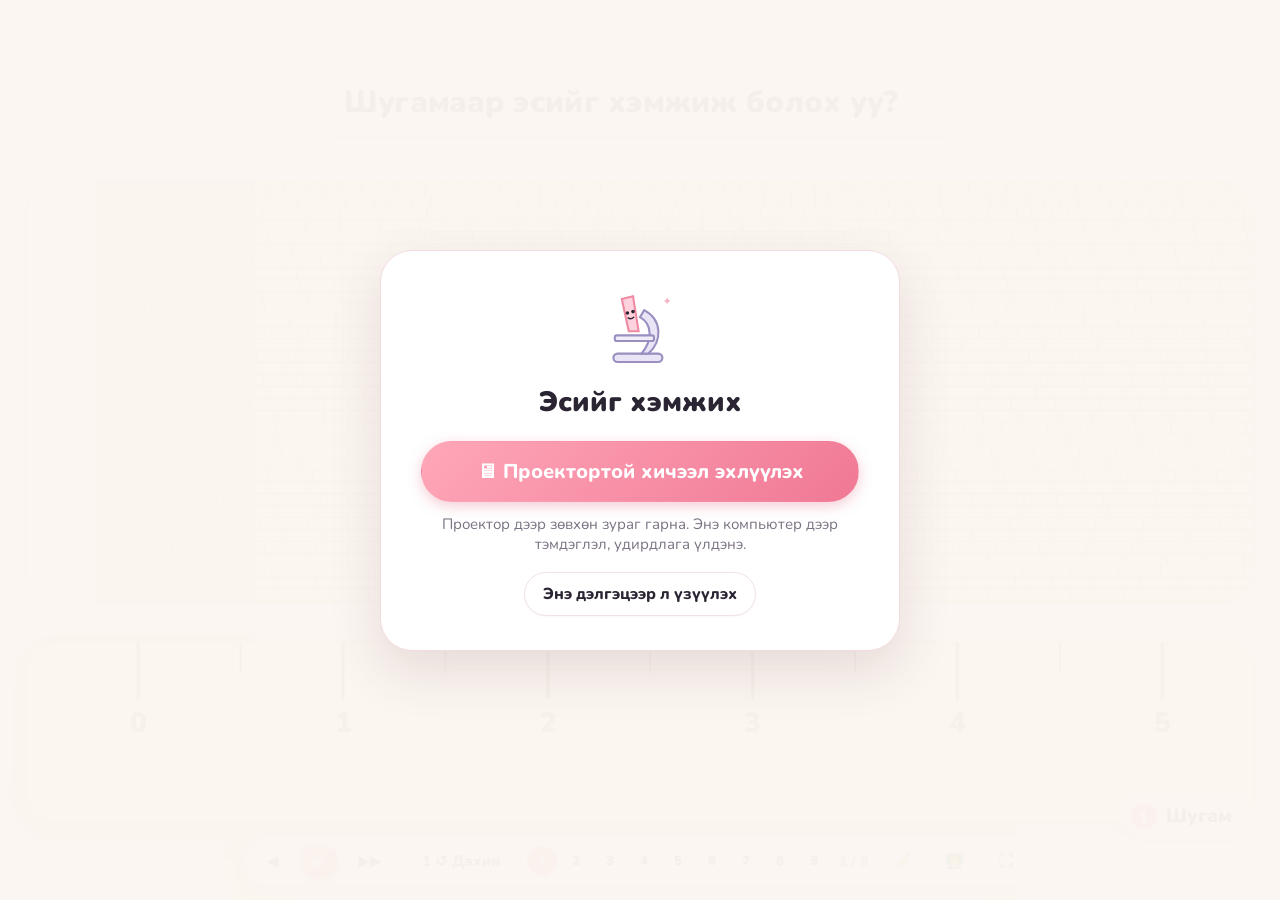
<file: esiig-hemjih/index.html>
<!DOCTYPE html>
<html lang="mn">
<head>
<meta charset="utf-8">
<meta name="viewport" content="width=device-width, initial-scale=1">
<title>11.3г · Эсийг хэмжих</title>
<link href="https://fonts.googleapis.com/css2?family=Nunito:wght@400;600;700;800;900&display=swap" rel="stylesheet">
<link rel="stylesheet" href="style.css">
</head>
<body class="screen">
<!-- ===== SCREEN (projector) ===== -->
<div id="scr">
  <div class="stage" id="stage"><canvas id="cv"></canvas><div class="chip" id="chip"></div><div class="blank" id="blank"></div></div>
  <div class="bar" id="bar">
    <button id="bPrev" title="Өмнөх (←)">◀</button>
    <button id="bPlay" class="big" title="Тоглуулах / зогсоох (Space)">▶</button>
    <button id="bNext" title="Дараах (→)">▶▶</button>
    <span class="sep"></span>
    <div class="ctrls" id="ctrls"></div>
    <span class="sep"></span>
    <div class="dots" id="dots"></div><span class="pos" id="pos"></span>
    <button id="bNotes" title="Тэмдэглэл (N)">📝</button>
    <button id="bTeacher" title="Энэ цонхыг багшийн удирдлага болгох">👩‍🏫</button>
    <button id="fs" title="Бүтэн дэлгэц (F)">⛶</button>
  </div>
  <aside class="notes" id="notes"></aside>
  <div class="toast" id="toast"></div>
  <div class="start" id="start"><div class="sbox">
    <svg viewBox="0 0 120 120" width="84" height="84"><rect x="22" y="98" width="70" height="12" rx="6" fill="#e9e4f6" stroke="#9a8fc0" stroke-width="3"/><path d="M72 98 C92 80 92 50 66 36 L60 46 C78 56 78 80 62 98Z" fill="#e9e4f6" stroke="#9a8fc0" stroke-width="3"/><rect x="24" y="72" width="56" height="8" rx="3" fill="#f1edf9" stroke="#9a8fc0" stroke-width="3"/><path d="M44 66 L34 20 L50 16 L58 66Z" fill="#ffd3dd" stroke="#ef8aa3" stroke-width="3"/><g fill="#2b2533"><circle cx="42" cy="40" r="2.6"/><circle cx="50" cy="38" r="2.6"/></g><path d="M43 47 q4 3 8 -1" stroke="#2b2533" stroke-width="2" fill="none" stroke-linecap="round"/><text x="92" y="28" font-size="16" fill="#f6b3c3">✦</text></svg>
    <h2>Эсийг хэмжих</h2>
    <button class="big sbig" id="sProj">🖥 Проектортой хичээл эхлүүлэх</button>
    <p class="snote">Проектор дээр зөвхөн зураг гарна. Энэ компьютер дээр тэмдэглэл, удирдлага үлдэнэ.</p>
    <button id="sSingle">Энэ дэлгэцээр л үзүүлэх</button>
  </div></div>
  <div class="fsclick" id="fsclick"><div>🖱 Энд нэг дарж бүтэн дэлгэц болго</div></div>
</div>
<!-- ===== TEACHER REMOTE (presenter view) ===== -->
<div id="tch">
  <div class="twrap">
    <div class="thead"><h1>👩‍🏫 Илтгэгчийн харагдац</h1><span class="status" id="status">Дэлгэц хайж байна…</span><span class="sp"></span><span class="clock" id="clock">00:00</span><button id="bClock" title="Цагийг тэглэх">↺</button><button id="bReopen">🖥 Проекторын цонх нээх</button><button id="bBack">Илтгэгчийн горимоос гарах</button></div>
    <div class="help" id="help"><b>Проекторын цонх олдсонгүй.</b> Дээд талын <b>🖥 Проекторын цонх нээх</b> товчийг дар. Шинэ цонх проектор дээр гарч ирэхэд түүн дээр нэг дарж бүтэн дэлгэц болго.</div>
    <div class="pv">
      <div>
        <div class="prev"><img id="pimg" alt=""><span id="pph">Дэлгэц холбогдоогүй байна</span><b class="plabel">Сурагчдын харж буй дэлгэц</b></div>
        <div class="transport"><button id="tPrev">◀ Өмнөх</button><button id="tPlay" class="big">▶ Тоглуулах</button><button id="tNext">Дараах ▶</button><span class="tpos" id="tpos"></span></div>
        <div class="tctrls" id="tctrls"></div>
        <div class="tnav" id="tnav"></div>
      </div>
      <div class="side">
        <div class="nextup" id="nextup"></div>
        <div class="tcard"><h3>🎬 Юу хийх вэ</h3><div id="tHow"></div></div>
        <div class="tcard"><h3>💬 Ярилцах асуулт</h3><div id="tTalk"></div><h3 style="margin-top:12px">✅ Хариу</h3><div id="tAns"></div></div>
        <div class="tcard"><h3>📖 Тайлбарлах гол санаа</h3><div id="tHtml"></div></div>
      </div>
    </div>
  </div>
</div>

<script src="app.js"></script>
</body>
</html>
</file>
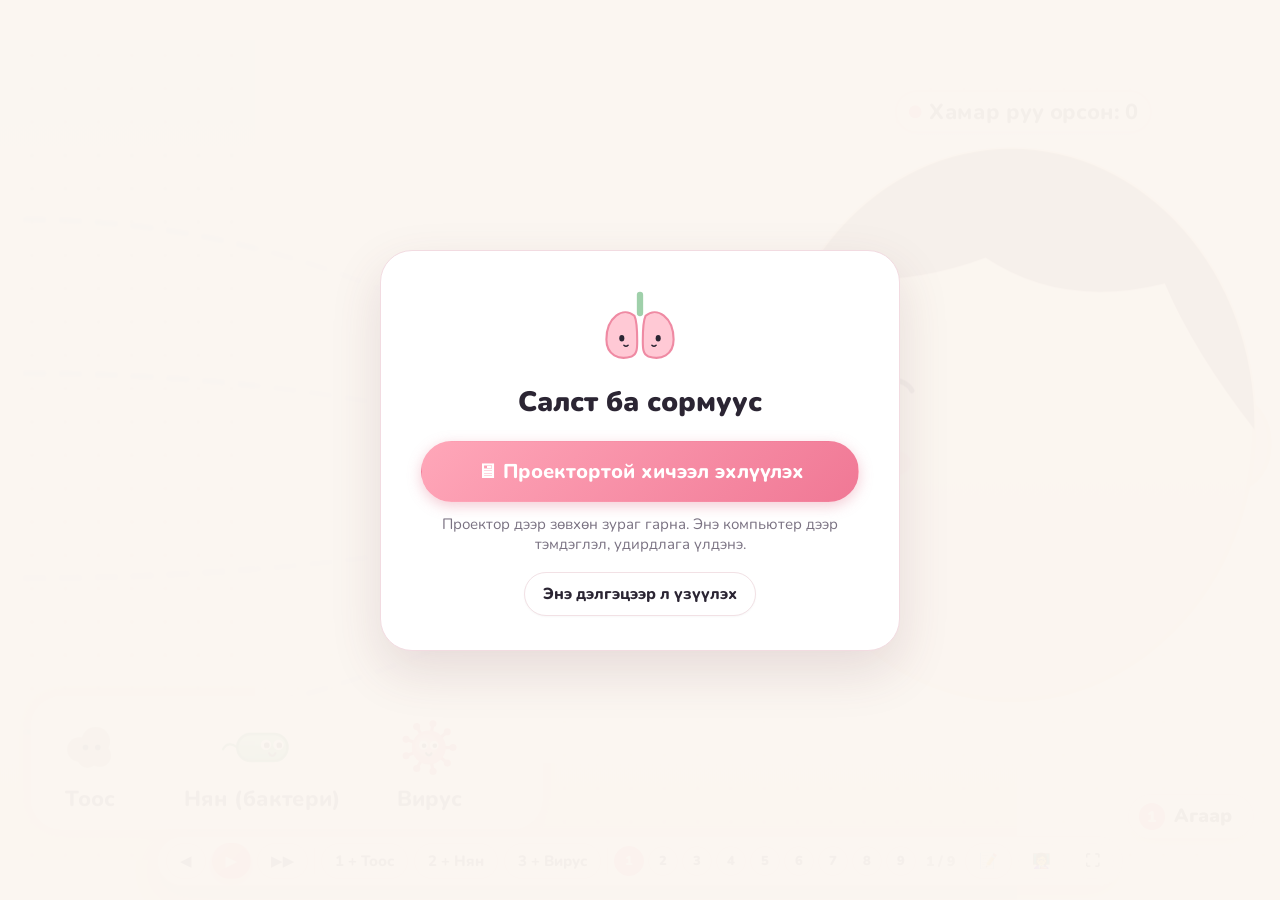
<file: salst-sormuus/index.html>
<!DOCTYPE html>
<html lang="mn">
<head>
<meta charset="utf-8">
<meta name="viewport" content="width=device-width, initial-scale=1">
<title>10.4.2в · Салст ба сормуус: бидний хамгаалагчид</title>
<link href="https://fonts.googleapis.com/css2?family=Nunito:wght@400;600;700;800;900&display=swap" rel="stylesheet">
<link rel="stylesheet" href="style.css">
</head>
<body class="screen">
<!-- ===== SCREEN (projector) ===== -->
<div id="scr">
  <div class="stage" id="stage"><canvas id="cv"></canvas><div class="chip" id="chip"></div><div class="blank" id="blank"></div></div>
  <div class="bar" id="bar">
    <button id="bPrev" title="Өмнөх (←)">◀</button>
    <button id="bPlay" class="big" title="Тоглуулах / зогсоох (Space)">▶</button>
    <button id="bNext" title="Дараах (→)">▶▶</button>
    <span class="sep"></span>
    <div class="ctrls" id="ctrls"></div>
    <span class="sep"></span>
    <div class="dots" id="dots"></div><span class="pos" id="pos"></span>
    <button id="bNotes" title="Тэмдэглэл (N)">📝</button>
    <button id="bTeacher" title="Энэ цонхыг багшийн удирдлага болгох">👩‍🏫</button>
    <button id="fs" title="Бүтэн дэлгэц (F)">⛶</button>
  </div>
  <aside class="notes" id="notes"></aside>
  <div class="toast" id="toast"></div>
  <div class="start" id="start"><div class="sbox">
    <svg viewBox="0 0 120 120" width="84" height="84"><path d="M60 14 L60 40" stroke="#9fd0aa" stroke-width="9" stroke-linecap="round"/><path d="M52 44 C36 30 12 46 12 78 C12 100 30 108 48 102 C56 99 56 90 56 80 C56 66 56 52 52 44Z" fill="#ffc9d5" stroke="#ef8aa3" stroke-width="3"/><path d="M68 44 C84 30 108 46 108 78 C108 100 90 108 72 102 C64 99 64 90 64 80 C64 66 64 52 68 44Z" fill="#ffc9d5" stroke="#ef8aa3" stroke-width="3"/><g fill="#2b2533"><ellipse cx="34" cy="76" rx="3.6" ry="4.6"/><ellipse cx="86" cy="76" rx="3.6" ry="4.6"/></g><path d="M37 86 q3 3 6 0 M77 86 q3 3 6 0" stroke="#2b2533" stroke-width="2.2" fill="none" stroke-linecap="round"/></svg>
    <h2>Салст ба сормуус</h2>
    <button class="big sbig" id="sProj">🖥 Проектортой хичээл эхлүүлэх</button>
    <p class="snote">Проектор дээр зөвхөн зураг гарна. Энэ компьютер дээр тэмдэглэл, удирдлага үлдэнэ.</p>
    <button id="sSingle">Энэ дэлгэцээр л үзүүлэх</button>
  </div></div>
  <div class="fsclick" id="fsclick"><div>🖱 Энд нэг дарж бүтэн дэлгэц болго</div></div>
</div>
<!-- ===== TEACHER REMOTE (presenter view) ===== -->
<div id="tch">
  <div class="twrap">
    <div class="thead"><h1>👩‍🏫 Илтгэгчийн харагдац</h1><span class="status" id="status">Дэлгэц хайж байна…</span><span class="sp"></span><span class="clock" id="clock">00:00</span><button id="bClock" title="Цагийг тэглэх">↺</button><button id="bReopen">🖥 Проекторын цонх нээх</button><button id="bBack">Илтгэгчийн горимоос гарах</button></div>
    <div class="help" id="help"><b>Проекторын цонх олдсонгүй.</b> Дээд талын <b>🖥 Проекторын цонх нээх</b> товчийг дар. Шинэ цонх проектор дээр гарч ирэхэд түүн дээр нэг дарж бүтэн дэлгэц болго.</div>
    <div class="pv">
      <div>
        <div class="prev"><img id="pimg" alt=""><span id="pph">Дэлгэц холбогдоогүй байна</span><b class="plabel">Сурагчдын харж буй дэлгэц</b></div>
        <div class="transport"><button id="tPrev">◀ Өмнөх</button><button id="tPlay" class="big">▶ Тоглуулах</button><button id="tNext">Дараах ▶</button><span class="tpos" id="tpos"></span></div>
        <div class="tctrls" id="tctrls"></div>
        <div class="tnav" id="tnav"></div>
      </div>
      <div class="side">
        <div class="nextup" id="nextup"></div>
        <div class="tcard"><h3>🎬 Юу хийх вэ</h3><div id="tHow"></div></div>
        <div class="tcard"><h3>💬 Ярилцах асуулт</h3><div id="tTalk"></div><h3 style="margin-top:12px">✅ Хариу</h3><div id="tAns"></div></div>
        <div class="tcard"><h3>📖 Тайлбарлах гол санаа</h3><div id="tHtml"></div></div>
      </div>
    </div>
  </div>
</div>

<script src="app.js"></script>
</body>
</html>
</file>
<file: esiig-hemjih/style.css>
:root{--bg:#fbf6f1;--ink:#2b2533;--muted:#7a7282;--line:#f2e1e5;--accent:#f07895;--card:#fffdfb;
--shadow:0 1px 2px rgba(80,50,60,.04),0 10px 28px rgba(120,70,80,.08)}
*{box-sizing:border-box}
html,body{margin:0;color:var(--ink);font-family:Nunito,system-ui,sans-serif;
background:radial-gradient(1100px 480px at 10% -10%,#fde6ec 0%,transparent 60%),radial-gradient(900px 480px at 100% 0%,#e6f1ff 0%,transparent 55%),var(--bg)}
.wrap{max-width:1320px;margin:0 auto;padding:22px 22px 40px}
header{display:flex;align-items:center;gap:16px;flex-wrap:wrap;margin-bottom:14px}
.mascot{width:78px;height:78px;flex:none;animation:bob 3s ease-in-out infinite}
@keyframes bob{0%,100%{transform:translateY(0) rotate(-2deg)}50%{transform:translateY(-5px) rotate(2deg)}}
.tag{display:inline-flex;align-items:center;gap:6px;font-size:13px;font-weight:800;color:#b0566a;background:#fde7ec;border-radius:999px;padding:4px 11px;margin-bottom:6px}
.tag i{width:7px;height:7px;border-radius:50%;background:var(--accent)}
h1{font-size:clamp(24px,3.1vw,36px);margin:0;font-weight:900;letter-spacing:-.4px;line-height:1.15}
h1 em{font-style:normal;color:var(--accent)}
.sp{flex:1}
button{font:inherit;font-size:16px;font-weight:800;padding:10px 18px;border-radius:999px;border:1px solid var(--line);background:#fff;color:var(--ink);cursor:pointer;box-shadow:0 1px 2px rgba(0,0,0,.03);transition:transform .12s,background .2s,border-color .2s}
button:hover{border-color:#f0b9c6;transform:translateY(-1px)}
button.on{background:#ffe6ec;color:#c2486a;border-color:#f6b3c3}
button.big{background:linear-gradient(135deg,#ffa7b9,#f07895);border-color:transparent;color:#fff;box-shadow:0 4px 14px rgba(224,108,134,.35)}
.nav{display:flex;gap:8px;flex-wrap:wrap;margin-bottom:14px}
.nav button{display:flex;align-items:center;gap:8px;padding:7px 14px 7px 7px;font-size:15px}
.nav button .n{width:28px;height:28px;border-radius:50%;display:grid;place-items:center;background:#fff3f5;border:2px solid #f6c6d1;font-size:14px}
.nav button.on{background:#fff;border-color:var(--accent);color:var(--ink);box-shadow:0 0 0 4px #ffe3ea}
.nav button.on .n{background:var(--accent);border-color:var(--accent);color:#fff}
.nav button.done .n{background:#ffe3ea}
.main{display:grid;grid-template-columns:1.65fr 1fr;gap:16px;align-items:start}
@media(max-width:980px){.main{grid-template-columns:1fr}}
.stage{background:var(--card);border:1px solid var(--line);border-radius:28px;overflow:hidden;box-shadow:var(--shadow)}
canvas{display:block;width:100%;aspect-ratio:1000/640}
.ctrls{display:flex;flex-wrap:wrap;gap:8px;margin-top:12px;align-items:center;min-height:46px}
.card{background:var(--card);border:1px solid var(--line);border-radius:28px;padding:22px 24px;box-shadow:var(--shadow);position:relative;overflow:hidden}
.card::before{content:"";position:absolute;left:0;top:0;right:0;height:7px;background:linear-gradient(90deg,#ffb3c3,#f07895)}
.hd{display:flex;align-items:center;gap:12px;margin-bottom:12px}
.hd .num{width:44px;height:44px;border-radius:50%;background:var(--accent);color:#fff;display:grid;place-items:center;font-weight:900;font-size:20px;flex:none;box-shadow:0 0 0 5px #ffe3ea}
.hd small{display:block;color:var(--muted);font-weight:800;font-size:13px}
.hd h2{margin:0;font-size:23px;font-weight:900;letter-spacing:-.2px;line-height:1.2}
.card p{margin:0 0 12px;font-size:17.5px;line-height:1.55}
.card ul{margin:0 0 12px;padding:0;list-style:none}
.card li{position:relative;padding:6px 0 6px 24px;font-size:17px;line-height:1.5}
.card li::before{content:"";position:absolute;left:4px;top:14px;width:9px;height:9px;border-radius:50%;background:var(--accent);opacity:.7}
.talk{background:#fff4f6;border:1.5px dashed #f6bccb;border-radius:18px;padding:12px 14px;margin-top:6px}
.talk b{display:block;color:#c2486a;font-size:14px;margin-bottom:3px}
.talk span{font-size:16.5px;font-weight:700}
.fade{animation:fadeIn .45s ease}
@keyframes fadeIn{from{opacity:0;transform:translateY(6px)}to{opacity:1;transform:none}}
.pager{display:flex;gap:10px;margin-top:14px}
.pager button{flex:1}
.q{border-top:1px dashed #efdfe3;padding:12px 0}
.q:first-of-type{border-top:none}
.q .qt{font-weight:800;font-size:16.5px;margin-bottom:8px}
.q .opts{display:grid;gap:6px}
.q .opts button{text-align:left;font-size:15.5px;font-weight:700;padding:8px 14px;border-radius:14px}
.q .opts button.ok{background:#e4f6e9;border-color:#7cc792;color:#2c7a46}
.q .opts button.no{background:#ffe9ec;border-color:#f39aab;color:#b23a57}
.q .ex{font-size:15px;color:var(--muted);margin-top:6px;display:none}
.score{font-weight:900;color:#c2486a}
a{color:#c2486a;font-weight:800}
:fullscreen .wrap{max-width:none;height:100vh;overflow:auto;background:var(--bg)}
.foot{margin-top:18px;font-size:14px;color:var(--muted)}
.like,.myth,.did{border-radius:18px;padding:12px 14px;margin:6px 0 10px;font-size:16.5px;line-height:1.5}
.like{background:#eef5ff;border:1.5px solid #c9dcfb}.like>b:first-child{color:#3f6fd0}
.myth{background:#fff6dc;border:1.5px solid #f3d67a}.myth>b:first-child{color:#b07d10}
.did{background:#ecf8ef;border:1.5px solid #b6e0c2}.did>b:first-child{color:#2f8a52}
.like>b:first-child,.myth>b:first-child,.did>b:first-child{display:block;font-size:14.5px;margin-bottom:2px}
.like b+*,.myth b{}
body.screen{overflow:hidden;background:#fbf6f1}
#scr,#tch{display:none}
body.screen #scr{display:block}
body.teacher #tch{display:block}
#scr .stage{position:fixed;inset:0;margin:auto;width:min(100vw,calc(100vh * 1000 / 640));height:min(100vh,calc(100vw * 640 / 1000));border-radius:0;border:none;box-shadow:none}
#scr canvas{width:100%;height:100%}
.chip{position:absolute;right:2%;bottom:2.5%;background:rgba(255,255,255,.92);border:1px solid #f4dbe1;border-radius:999px;padding:.45em 1.1em .45em .5em;font-weight:900;font-size:clamp(12px,1.5vw,20px);display:flex;align-items:center;gap:.5em;box-shadow:0 6px 18px rgba(107,58,72,.12);pointer-events:none;transition:opacity .3s}
.chip i{font-style:normal;width:1.7em;height:1.7em;border-radius:50%;background:#f07895;color:#fff;display:grid;place-items:center;font-size:.8em}
.chip.hide{opacity:0}
.blank{position:absolute;inset:0;background:#1d1a22;opacity:0;pointer-events:none;transition:opacity .3s}
.blank.on{opacity:1}
.bar{position:fixed;left:50%;bottom:14px;transform:translateX(-50%);display:flex;align-items:center;gap:6px;background:rgba(255,255,255,.95);backdrop-filter:blur(8px);border:1px solid #f2dbe1;border-radius:999px;padding:6px 8px;box-shadow:0 10px 30px rgba(107,58,72,.18);transition:opacity .35s,transform .35s;max-width:98vw;flex-wrap:nowrap;justify-content:center;z-index:5;overflow-x:auto}
.bar.idle{opacity:0;transform:translateX(-50%) translateY(20px);pointer-events:none}
.bar button{padding:7px 13px;font-size:15px}
.bar .ctrls{display:flex;gap:6px;margin:0;min-height:0;flex-wrap:nowrap}.bar button{white-space:nowrap}
.bar .sep{width:1px;height:26px;background:#f0dfe4}
.dots{display:flex;gap:4px}.dots button{width:30px;height:30px;padding:0!important;border-radius:50%;font-size:13px!important;font-weight:900}.dots button.on{background:#f07895;color:#fff;border-color:#f07895}.dots button.done{background:#ffe3ea}
.pos{white-space:nowrap;font-weight:900;color:#7a7282;font-size:14px;padding:0 4px}
.start{position:fixed;inset:0;background:rgba(251,246,241,.97);display:none;place-items:center;z-index:20}
.start.on{display:grid}
.sbox{background:#fff;border:1px solid #f2dbe1;border-radius:32px;padding:34px 40px;text-align:center;box-shadow:0 20px 50px rgba(107,58,72,.15);max-width:520px}
.sbox h2{margin:8px 0 20px;font-size:28px;font-weight:900}
.sbig{font-size:20px!important;padding:16px 28px!important;width:100%}
.snote{color:#7a7282;font-size:15px;margin:12px 0 18px}
.fsclick{position:fixed;inset:0;display:none;place-items:center;z-index:20;cursor:pointer;background:rgba(43,37,51,.35)}
.fsclick.on{display:grid}
.fsclick div{background:#fff;border-radius:24px;padding:22px 30px;font-size:24px;font-weight:900;box-shadow:0 20px 50px rgba(0,0,0,.25)}
.toast{position:fixed;top:18px;left:50%;transform:translate(-50%,-20px);background:#2b2533;color:#fff;border-radius:16px;padding:12px 18px;font-size:15px;line-height:1.5;text-align:center;opacity:0;transition:.3s;z-index:30;pointer-events:none}.toast.on{opacity:1;transform:translate(-50%,0)}
.notes{position:fixed;right:0;top:0;bottom:0;width:min(420px,90vw);background:#fffdfb;border-left:1px solid #f2dbe1;box-shadow:-10px 0 30px rgba(107,58,72,.15);padding:22px;overflow:auto;transform:translateX(105%);transition:transform .3s;z-index:6;font-size:16px}
.notes.on{transform:none}
.notes h2{margin:0 0 10px;font-size:21px}.notes h3{margin:16px 0 6px;font-size:15px;color:#c2486a}
.notes ul{padding-left:18px;margin:6px 0}.notes li{margin:4px 0}
.twrap{max-width:1500px;margin:0 auto;padding:18px 22px}
.pv{display:grid;grid-template-columns:1.55fr 1fr;gap:18px;align-items:start}
@media(max-width:900px){.pv{grid-template-columns:1fr}}
.prev{position:relative;aspect-ratio:1000/640;background:#2b2533;border-radius:18px;overflow:hidden;margin-bottom:12px;box-shadow:0 10px 30px rgba(43,37,51,.25)}
.prev img{width:100%;height:100%;display:block;object-fit:contain}
.prev #pph{position:absolute;inset:0;display:grid;place-items:center;color:#cfc6d4;font-weight:800}
.plabel{position:absolute;left:12px;top:10px;background:rgba(43,37,51,.75);color:#fff;font-size:12.5px;border-radius:999px;padding:4px 10px}
.side{display:flex;flex-direction:column;gap:12px;max-height:calc(100vh - 110px);overflow:auto;padding-right:4px}
.side .tcard{padding:14px 16px}
.nextup{background:#fff4f6;border:1.5px dashed #f6bccb;border-radius:18px;padding:10px 14px;font-weight:800;color:#7a7282;font-size:14.5px}
.nextup b{color:#2b2533;font-size:17px}
.clock{font-weight:900;font-size:22px;font-variant-numeric:tabular-nums;background:#fff;border:1px solid #f2dbe1;border-radius:999px;padding:4px 14px}
.thead{display:flex;align-items:center;gap:12px;flex-wrap:wrap;margin-bottom:12px}
.thead h1{font-size:26px}
.status{font-weight:800;font-size:14px;border-radius:999px;padding:5px 12px;background:#fff3d9;color:#a6730b}
.status.ok{background:#e4f6e9;color:#2c7a46}
.help{background:#eef5ff;border:1.5px solid #c9dcfb;border-radius:18px;padding:12px 16px;font-size:15.5px;line-height:1.5;margin-bottom:14px}
.tnav{display:flex;flex-wrap:wrap;gap:6px;margin-bottom:12px}
.tnav button{font-size:15px;padding:8px 14px}
.tnav button.on{background:#f07895;color:#fff;border-color:#f07895}
.transport{display:flex;gap:10px;align-items:center;margin-bottom:10px}
.transport button{font-size:19px;padding:14px 26px}
.tpos{font-weight:900;color:#7a7282}
.tctrls{display:flex;flex-wrap:wrap;gap:8px;margin-bottom:14px;min-height:10px}
.tctrls button{font-size:16px}
.tgrid{display:none}
@media(max-width:800px){.tgrid{grid-template-columns:1fr}}
.tcard{background:#fff;border:1px solid #f2dbe1;border-radius:22px;padding:18px 20px;box-shadow:var(--shadow);font-size:16px;line-height:1.5}
.tcard h3{margin:0 0 8px;font-size:16px;color:#c2486a}
.tcard ul{padding-left:18px;margin:6px 0}
.keys{color:#7a7282;font-size:13.5px;margin-top:14px}
</file>
<file: salst-sormuus/style.css>
:root{--bg:#fbf6f1;--ink:#2b2533;--muted:#7a7282;--line:#f2e1e5;--accent:#f07895;--card:#fffdfb;
--shadow:0 1px 2px rgba(80,50,60,.04),0 10px 28px rgba(120,70,80,.08)}
*{box-sizing:border-box}
html,body{margin:0;color:var(--ink);font-family:Nunito,system-ui,sans-serif;
background:radial-gradient(1100px 480px at 10% -10%,#fde6ec 0%,transparent 60%),radial-gradient(900px 480px at 100% 0%,#e6f1ff 0%,transparent 55%),var(--bg)}
.wrap{max-width:1320px;margin:0 auto;padding:22px 22px 40px}
header{display:flex;align-items:center;gap:16px;flex-wrap:wrap;margin-bottom:14px}
.mascot{width:78px;height:78px;flex:none;animation:bob 3s ease-in-out infinite}
@keyframes bob{0%,100%{transform:translateY(0) rotate(-2deg)}50%{transform:translateY(-5px) rotate(2deg)}}
.tag{display:inline-flex;align-items:center;gap:6px;font-size:13px;font-weight:800;color:#b0566a;background:#fde7ec;border-radius:999px;padding:4px 11px;margin-bottom:6px}
.tag i{width:7px;height:7px;border-radius:50%;background:var(--accent)}
h1{font-size:clamp(24px,3.1vw,36px);margin:0;font-weight:900;letter-spacing:-.4px;line-height:1.15}
h1 em{font-style:normal;color:var(--accent)}
.sp{flex:1}
button{font:inherit;font-size:16px;font-weight:800;padding:10px 18px;border-radius:999px;border:1px solid var(--line);background:#fff;color:var(--ink);cursor:pointer;box-shadow:0 1px 2px rgba(0,0,0,.03);transition:transform .12s,background .2s,border-color .2s}
button:hover{border-color:#f0b9c6;transform:translateY(-1px)}
button.on{background:#ffe6ec;color:#c2486a;border-color:#f6b3c3}
button.big{background:linear-gradient(135deg,#ffa7b9,#f07895);border-color:transparent;color:#fff;box-shadow:0 4px 14px rgba(224,108,134,.35)}
.nav{display:flex;gap:8px;flex-wrap:wrap;margin-bottom:14px}
.nav button{display:flex;align-items:center;gap:8px;padding:7px 14px 7px 7px;font-size:15px}
.nav button .n{width:28px;height:28px;border-radius:50%;display:grid;place-items:center;background:#fff3f5;border:2px solid #f6c6d1;font-size:14px}
.nav button.on{background:#fff;border-color:var(--accent);color:var(--ink);box-shadow:0 0 0 4px #ffe3ea}
.nav button.on .n{background:var(--accent);border-color:var(--accent);color:#fff}
.nav button.done .n{background:#ffe3ea}
.main{display:grid;grid-template-columns:1.65fr 1fr;gap:16px;align-items:start}
@media(max-width:980px){.main{grid-template-columns:1fr}}
.stage{background:var(--card);border:1px solid var(--line);border-radius:28px;overflow:hidden;box-shadow:var(--shadow)}
canvas{display:block;width:100%;aspect-ratio:1000/640}
.ctrls{display:flex;flex-wrap:wrap;gap:8px;margin-top:12px;align-items:center;min-height:46px}
.card{background:var(--card);border:1px solid var(--line);border-radius:28px;padding:22px 24px;box-shadow:var(--shadow);position:relative;overflow:hidden}
.card::before{content:"";position:absolute;left:0;top:0;right:0;height:7px;background:linear-gradient(90deg,#ffb3c3,#f07895)}
.hd{display:flex;align-items:center;gap:12px;margin-bottom:12px}
.hd .num{width:44px;height:44px;border-radius:50%;background:var(--accent);color:#fff;display:grid;place-items:center;font-weight:900;font-size:20px;flex:none;box-shadow:0 0 0 5px #ffe3ea}
.hd small{display:block;color:var(--muted);font-weight:800;font-size:13px}
.hd h2{margin:0;font-size:23px;font-weight:900;letter-spacing:-.2px;line-height:1.2}
.card p{margin:0 0 12px;font-size:17.5px;line-height:1.55}
.card ul{margin:0 0 12px;padding:0;list-style:none}
.card li{position:relative;padding:6px 0 6px 24px;font-size:17px;line-height:1.5}
.card li::before{content:"";position:absolute;left:4px;top:14px;width:9px;height:9px;border-radius:50%;background:var(--accent);opacity:.7}
.talk{background:#fff4f6;border:1.5px dashed #f6bccb;border-radius:18px;padding:12px 14px;margin-top:6px}
.talk b{display:block;color:#c2486a;font-size:14px;margin-bottom:3px}
.talk span{font-size:16.5px;font-weight:700}
.fade{animation:fadeIn .45s ease}
@keyframes fadeIn{from{opacity:0;transform:translateY(6px)}to{opacity:1;transform:none}}
.pager{display:flex;gap:10px;margin-top:14px}
.pager button{flex:1}
.q{border-top:1px dashed #efdfe3;padding:12px 0}
.q:first-of-type{border-top:none}
.q .qt{font-weight:800;font-size:16.5px;margin-bottom:8px}
.q .opts{display:grid;gap:6px}
.q .opts button{text-align:left;font-size:15.5px;font-weight:700;padding:8px 14px;border-radius:14px}
.q .opts button.ok{background:#e4f6e9;border-color:#7cc792;color:#2c7a46}
.q .opts button.no{background:#ffe9ec;border-color:#f39aab;color:#b23a57}
.q .ex{font-size:15px;color:var(--muted);margin-top:6px;display:none}
.score{font-weight:900;color:#c2486a}
a{color:#c2486a;font-weight:800}
:fullscreen .wrap{max-width:none;height:100vh;overflow:auto;background:var(--bg)}
.foot{margin-top:18px;font-size:14px;color:var(--muted)}
.like,.myth,.did{border-radius:18px;padding:12px 14px;margin:6px 0 10px;font-size:16.5px;line-height:1.5}
.like{background:#eef5ff;border:1.5px solid #c9dcfb}.like>b:first-child{color:#3f6fd0}
.myth{background:#fff6dc;border:1.5px solid #f3d67a}.myth>b:first-child{color:#b07d10}
.did{background:#ecf8ef;border:1.5px solid #b6e0c2}.did>b:first-child{color:#2f8a52}
.like>b:first-child,.myth>b:first-child,.did>b:first-child{display:block;font-size:14.5px;margin-bottom:2px}
.like b+*,.myth b{}
body.screen{overflow:hidden;background:#fbf6f1}
#scr,#tch{display:none}
body.screen #scr{display:block}
body.teacher #tch{display:block}
#scr .stage{position:fixed;inset:0;margin:auto;width:min(100vw,calc(100vh * 1000 / 640));height:min(100vh,calc(100vw * 640 / 1000));border-radius:0;border:none;box-shadow:none}
#scr canvas{width:100%;height:100%}
.chip{position:absolute;right:2%;bottom:2.5%;background:rgba(255,255,255,.92);border:1px solid #f4dbe1;border-radius:999px;padding:.45em 1.1em .45em .5em;font-weight:900;font-size:clamp(12px,1.5vw,20px);display:flex;align-items:center;gap:.5em;box-shadow:0 6px 18px rgba(107,58,72,.12);pointer-events:none;transition:opacity .3s}
.chip i{font-style:normal;width:1.7em;height:1.7em;border-radius:50%;background:#f07895;color:#fff;display:grid;place-items:center;font-size:.8em}
.chip.hide{opacity:0}
.blank{position:absolute;inset:0;background:#1d1a22;opacity:0;pointer-events:none;transition:opacity .3s}
.blank.on{opacity:1}
.bar{position:fixed;left:50%;bottom:14px;transform:translateX(-50%);display:flex;align-items:center;gap:6px;background:rgba(255,255,255,.95);backdrop-filter:blur(8px);border:1px solid #f2dbe1;border-radius:999px;padding:6px 8px;box-shadow:0 10px 30px rgba(107,58,72,.18);transition:opacity .35s,transform .35s;max-width:98vw;flex-wrap:nowrap;justify-content:center;z-index:5;overflow-x:auto}
.bar.idle{opacity:0;transform:translateX(-50%) translateY(20px);pointer-events:none}
.bar button{padding:7px 13px;font-size:15px}
.bar .ctrls{display:flex;gap:6px;margin:0;min-height:0;flex-wrap:nowrap}.bar button{white-space:nowrap}
.bar .sep{width:1px;height:26px;background:#f0dfe4}
.dots{display:flex;gap:4px}.dots button{width:30px;height:30px;padding:0!important;border-radius:50%;font-size:13px!important;font-weight:900}.dots button.on{background:#f07895;color:#fff;border-color:#f07895}.dots button.done{background:#ffe3ea}
.pos{white-space:nowrap;font-weight:900;color:#7a7282;font-size:14px;padding:0 4px}
.start{position:fixed;inset:0;background:rgba(251,246,241,.97);display:none;place-items:center;z-index:20}
.start.on{display:grid}
.sbox{background:#fff;border:1px solid #f2dbe1;border-radius:32px;padding:34px 40px;text-align:center;box-shadow:0 20px 50px rgba(107,58,72,.15);max-width:520px}
.sbox h2{margin:8px 0 20px;font-size:28px;font-weight:900}
.sbig{font-size:20px!important;padding:16px 28px!important;width:100%}
.snote{color:#7a7282;font-size:15px;margin:12px 0 18px}
.fsclick{position:fixed;inset:0;display:none;place-items:center;z-index:20;cursor:pointer;background:rgba(43,37,51,.35)}
.fsclick.on{display:grid}
.fsclick div{background:#fff;border-radius:24px;padding:22px 30px;font-size:24px;font-weight:900;box-shadow:0 20px 50px rgba(0,0,0,.25)}
.toast{position:fixed;top:18px;left:50%;transform:translate(-50%,-20px);background:#2b2533;color:#fff;border-radius:16px;padding:12px 18px;font-size:15px;line-height:1.5;text-align:center;opacity:0;transition:.3s;z-index:30;pointer-events:none}.toast.on{opacity:1;transform:translate(-50%,0)}
.notes{position:fixed;right:0;top:0;bottom:0;width:min(420px,90vw);background:#fffdfb;border-left:1px solid #f2dbe1;box-shadow:-10px 0 30px rgba(107,58,72,.15);padding:22px;overflow:auto;transform:translateX(105%);transition:transform .3s;z-index:6;font-size:16px}
.notes.on{transform:none}
.notes h2{margin:0 0 10px;font-size:21px}.notes h3{margin:16px 0 6px;font-size:15px;color:#c2486a}
.notes ul{padding-left:18px;margin:6px 0}.notes li{margin:4px 0}
.twrap{max-width:1500px;margin:0 auto;padding:18px 22px}
.pv{display:grid;grid-template-columns:1.55fr 1fr;gap:18px;align-items:start}
@media(max-width:900px){.pv{grid-template-columns:1fr}}
.prev{position:relative;aspect-ratio:1000/640;background:#2b2533;border-radius:18px;overflow:hidden;margin-bottom:12px;box-shadow:0 10px 30px rgba(43,37,51,.25)}
.prev img{width:100%;height:100%;display:block;object-fit:contain}
.prev #pph{position:absolute;inset:0;display:grid;place-items:center;color:#cfc6d4;font-weight:800}
.plabel{position:absolute;left:12px;top:10px;background:rgba(43,37,51,.75);color:#fff;font-size:12.5px;border-radius:999px;padding:4px 10px}
.side{display:flex;flex-direction:column;gap:12px;max-height:calc(100vh - 110px);overflow:auto;padding-right:4px}
.side .tcard{padding:14px 16px}
.nextup{background:#fff4f6;border:1.5px dashed #f6bccb;border-radius:18px;padding:10px 14px;font-weight:800;color:#7a7282;font-size:14.5px}
.nextup b{color:#2b2533;font-size:17px}
.clock{font-weight:900;font-size:22px;font-variant-numeric:tabular-nums;background:#fff;border:1px solid #f2dbe1;border-radius:999px;padding:4px 14px}
.thead{display:flex;align-items:center;gap:12px;flex-wrap:wrap;margin-bottom:12px}
.thead h1{font-size:26px}
.status{font-weight:800;font-size:14px;border-radius:999px;padding:5px 12px;background:#fff3d9;color:#a6730b}
.status.ok{background:#e4f6e9;color:#2c7a46}
.help{background:#eef5ff;border:1.5px solid #c9dcfb;border-radius:18px;padding:12px 16px;font-size:15.5px;line-height:1.5;margin-bottom:14px}
.tnav{display:flex;flex-wrap:wrap;gap:6px;margin-bottom:12px}
.tnav button{font-size:15px;padding:8px 14px}
.tnav button.on{background:#f07895;color:#fff;border-color:#f07895}
.transport{display:flex;gap:10px;align-items:center;margin-bottom:10px}
.transport button{font-size:19px;padding:14px 26px}
.tpos{font-weight:900;color:#7a7282}
.tctrls{display:flex;flex-wrap:wrap;gap:8px;margin-bottom:14px;min-height:10px}
.tctrls button{font-size:16px}
.tgrid{display:none}
@media(max-width:800px){.tgrid{grid-template-columns:1fr}}
.tcard{background:#fff;border:1px solid #f2dbe1;border-radius:22px;padding:18px 20px;box-shadow:var(--shadow);font-size:16px;line-height:1.5}
.tcard h3{margin:0 0 8px;font-size:16px;color:#c2486a}
.tcard ul{padding-left:18px;margin:6px 0}
.keys{color:#7a7282;font-size:13.5px;margin-top:14px}
</file>
